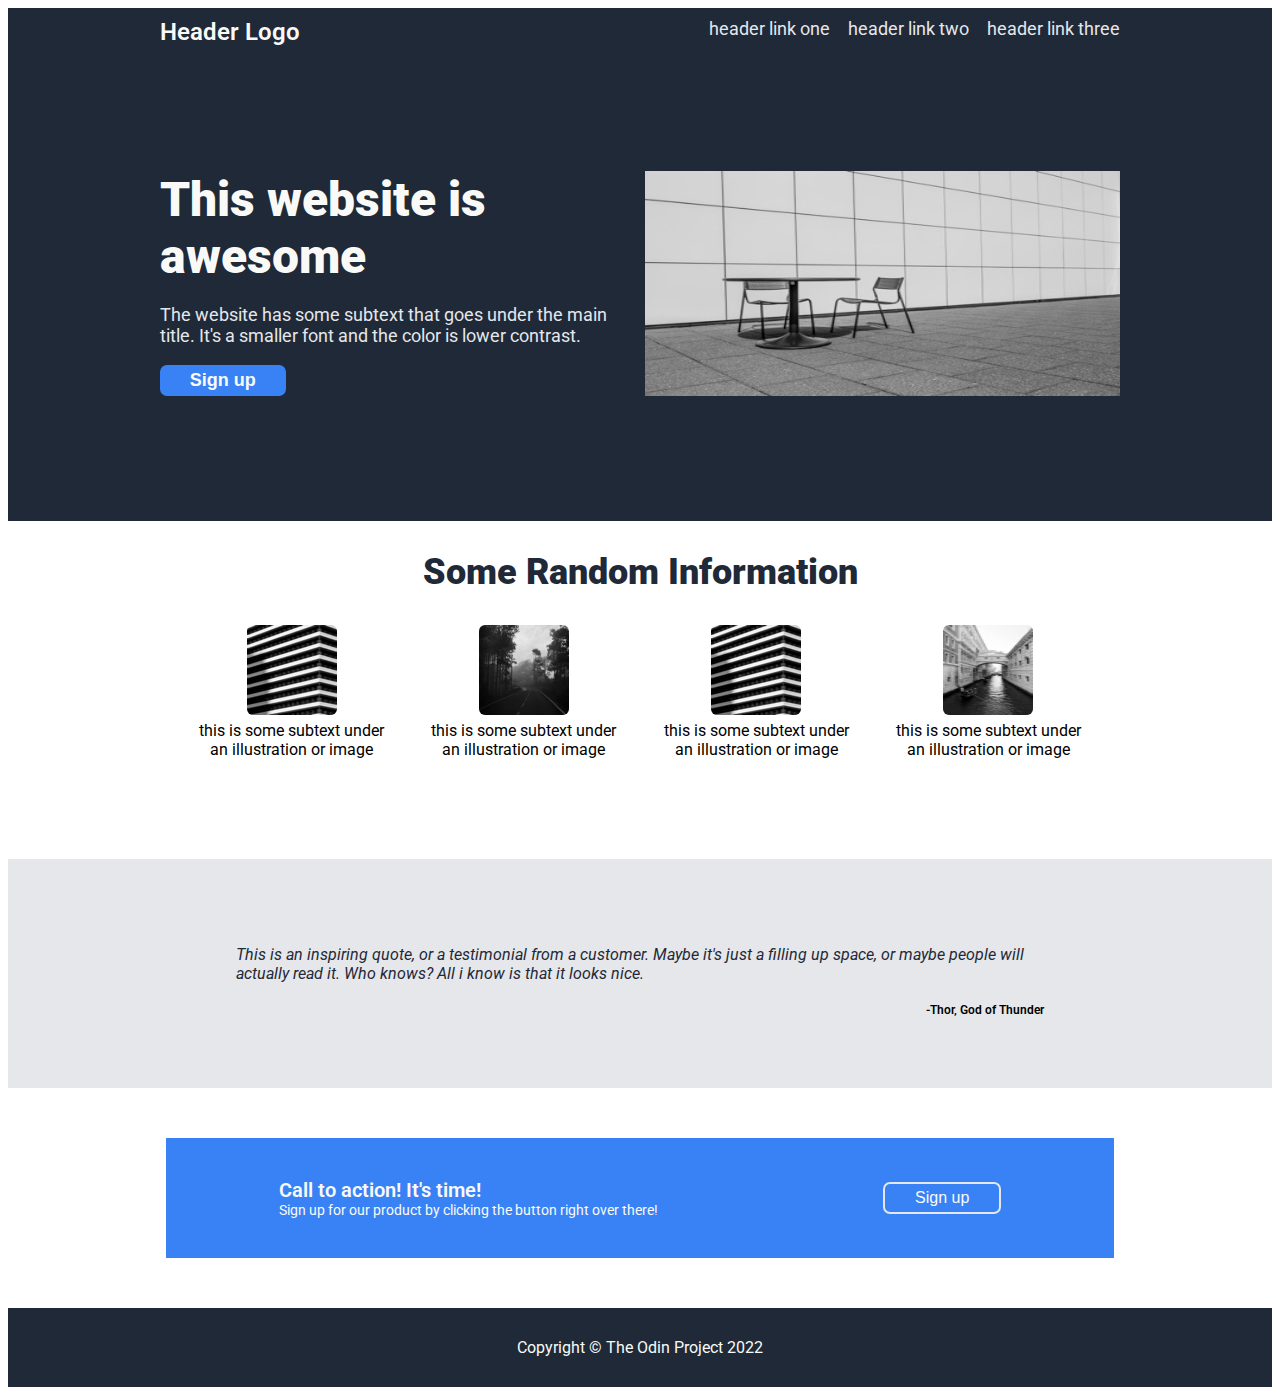
<file: Landing Page Project/index.html>
<!DOCTYPE html>
<html lang="en">

<head>
    <meta charset="UTF-8" />
    <meta name="author" content="Aykut Karayel" />
    <meta name="viewport" content="width=device-width, initial-scale=1.0">
    <title>Landing Page</title>
    <link rel="stylesheet" href="style.css">
</head>

<body>
    <div class="header">
        <div class="links">
            <div class="logo">
                Header Logo
            </div>
            <nav>
                <ul>
                    <li><a href="#">header link one</a></li>
                    <li><a href="#">header link two</a></li>
                    <li><a href="#">header link three</a></li>
                </ul>
            </nav>
        </div>
        <div class="header-content">
            <div class="header-text">
                <div class="main-text">
                    This website is awesome
                </div>
                <div class="sub-text">
                    The website has some subtext that goes under the main title. It's a smaller font and the color is
                    lower
                    contrast.
                </div>
                <div class="button1">
                    <button>
                        Sign up
                    </button>
                </div>
            </div>
            <div class="header-image">
                <img src="/Landing Page Project/images/gratisography-empty-seats-free-stock-photo.jpg" alt="Free Seats"
                    width="475" height="225">
            </div>
        </div>
    </div>
    <div class="information">
        <div class="info-header">
            Some Random Information
        </div>
        <div class="images">
            <div class="image">
                <figure>
                    <img src="/Landing Page Project/images/pexels-andrÃ©s-ramÃ­rez-13172859.jpg" alt="Andraos"
                        width="90" height="90">
                </figure>
                <p>
                    this is some subtext under an illustration or image
                </p>
            </div>
            <div class="image">
                <figure>
                    <img src="/Landing Page Project/images/empty road.jpg" alt="Empty Road" width="90" height="90">
                </figure>
                <p>
                    this is some subtext under an illustration or image
                </p>
            </div>
            <div class="image">
                <figure>
                    <img src="/Landing Page Project/images/pexels-andrÃ©s-ramÃ­rez-13172859.jpg" alt="Damian" width="90"
                        height="90">
                </figure>
                <p>
                    this is some subtext under an illustration or image
                </p>
            </div>
            <div class="image">
                <figure>
                    <img src="/Landing Page Project/images/pexels-dominika-mazur-10487725.jpg" alt="Dominika" width="90"
                        height="90">
                </figure>
                <p>
                    this is some subtext under an illustration or image
                </p>
            </div>
        </div>
    </div>
    <div class="quote">
        <blockquote>
            <p>
                This is an inspiring quote, or a testimonial from a customer. Maybe it's just a filling up space, or
                maybe
                people will actually read it. Who knows? All i know is that it looks nice.
            </p>
            <div class="citer">
                <cite>-Thor, God of Thunder</cite>
            </div>
        </blockquote>
    </div>
    <div class="sign-up">
        <div class="sign-up-text">
            <div class="sign-up-maintext">
                Call to action! It's time!
            </div>
            <div class="sign-up-subtext">
                Sign up for our product by clicking the button right over there!
            </div>
        </div>
        <div class="button2">
            <button>
                Sign up
            </button>
        </div>
    </div>
    <div class="footer">
        <div>
            Copyright &copy; The Odin Project 2022
        </div>
    </div>
</body>

</html>
</file>
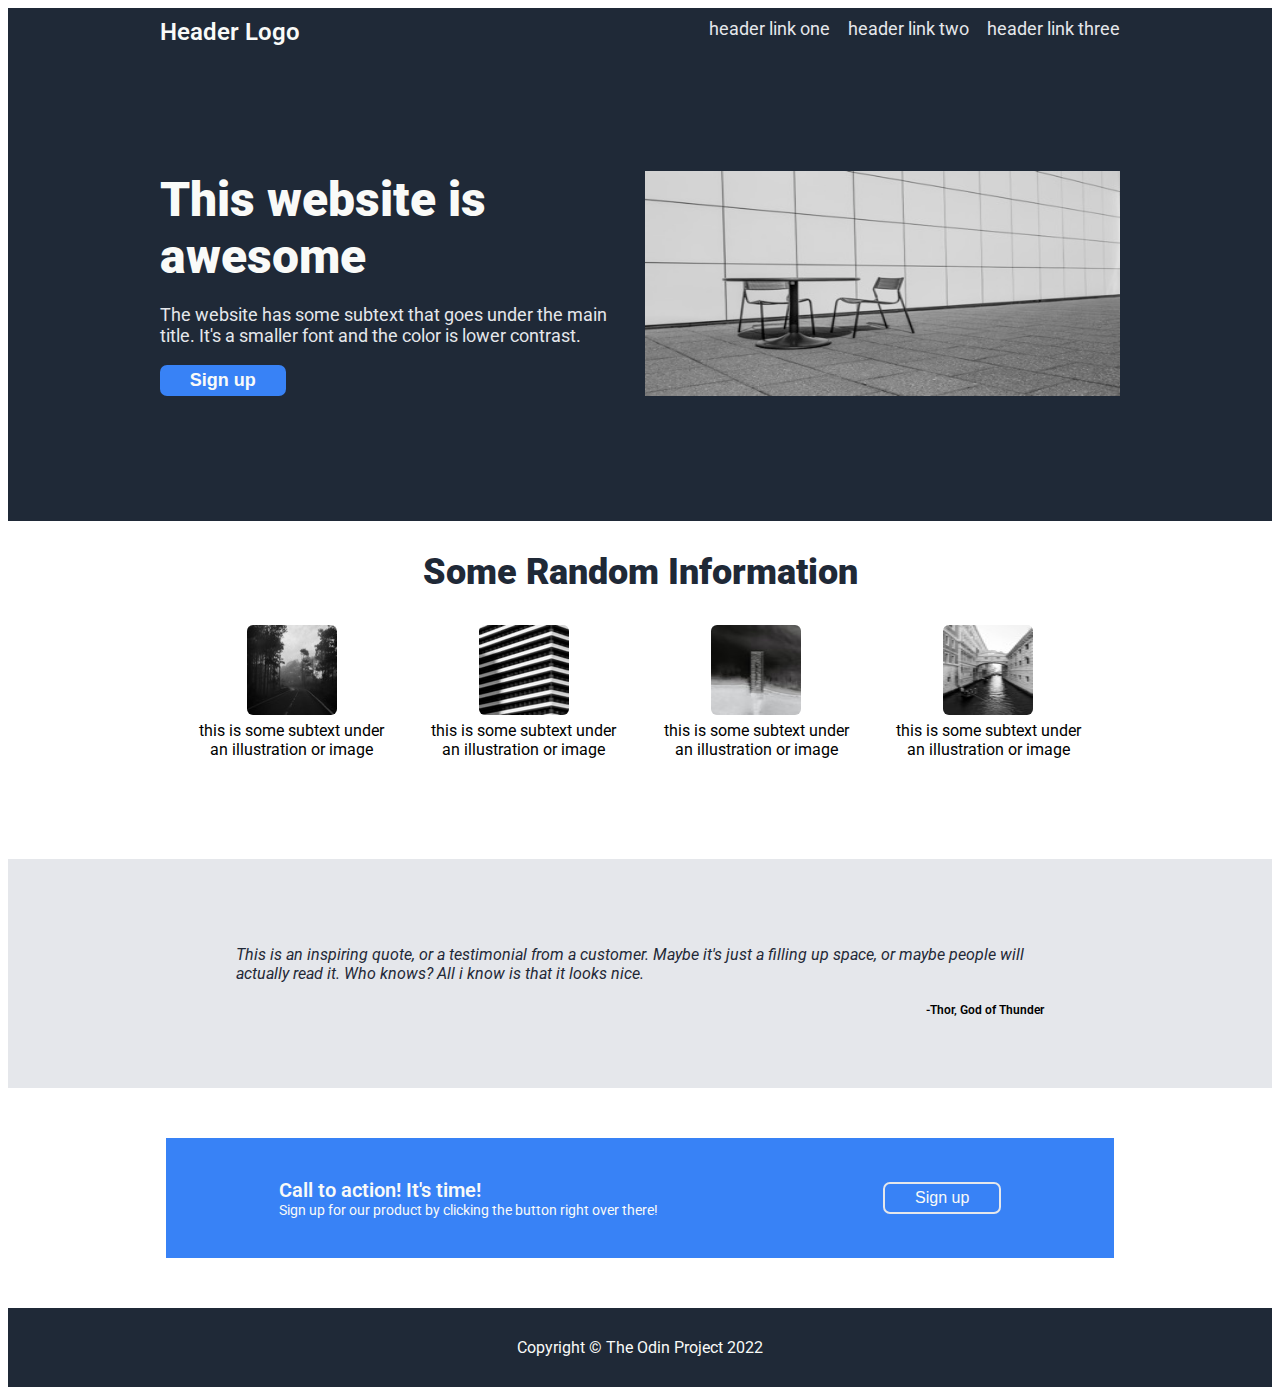
<file: LandingPageProject/index.html>
<!DOCTYPE html>
<html lang="en">

<head>
    <meta charset="UTF-8" />
    <meta name="author" content="Aykut Karayel" />
    <meta name="viewport" content="width=device-width, initial-scale=1.0">
    <title>Landing Page</title>
    <link rel="stylesheet" href="style.css">
</head>

<body>
    <div class="header">
        <div class="links">
            <div class="logo">
                Header Logo
            </div>
            <nav>
                <ul>
                    <li><a href="#">header link one</a></li>
                    <li><a href="#">header link two</a></li>
                    <li><a href="#">header link three</a></li>
                </ul>
            </nav>
        </div>
        <div class="header-content">
            <div class="header-text">
                <div class="main-text">
                    This website is awesome
                </div>
                <div class="sub-text">
                    The website has some subtext that goes under the main title. It's a smaller font and the color is
                    lower
                    contrast.
                </div>
                <div class="button1">
                    <button>
                        Sign up
                    </button>
                </div>
            </div>
            <div class="header-image">
                <img src="/LandingPageProject/images/empty-seats.jpg" alt="Free Seats" width="475" height="225">
            </div>
        </div>
    </div>
    <div class="information">
        <div class="info-header">
            Some Random Information
        </div>
        <div class="images">
            <div class="image">
                <figure>
                    <img src="/LandingPageProject/images/empty-road.jpg" alt="Andraos" width="90" height="90">
                </figure>
                <p>
                    this is some subtext under an illustration or image
                </p>
            </div>
            <div class="image">
                <figure>
                    <img src="/LandingPageProject/images/empty-building.jpg" alt="Empty Road" width="90" height="90">
                </figure>
                <p>
                    this is some subtext under an illustration or image
                </p>
            </div>
            <div class="image">
                <figure>
                    <img src="/LandingPageProject/images/empty-forest.jpg" alt="Damian" width="90" height="90">
                </figure>
                <p>
                    this is some subtext under an illustration or image
                </p>
            </div>
            <div class="image">
                <figure>
                    <img src="/LandingPageProject/images/emptry-canal.jpg" alt="Dominika" width="90" height="90">
                </figure>
                <p>
                    this is some subtext under an illustration or image
                </p>
            </div>
        </div>
    </div>
    <div class="quote">
        <blockquote>
            <p>
                This is an inspiring quote, or a testimonial from a customer. Maybe it's just a filling up space, or
                maybe
                people will actually read it. Who knows? All i know is that it looks nice.
            </p>
            <div class="citer">
                <cite>-Thor, God of Thunder</cite>
            </div>
        </blockquote>
    </div>
    <div class="sign-up">
        <div class="sign-up-text">
            <div class="sign-up-maintext">
                Call to action! It's time!
            </div>
            <div class="sign-up-subtext">
                Sign up for our product by clicking the button right over there!
            </div>
        </div>
        <div class="button2">
            <button>
                Sign up
            </button>
        </div>
    </div>
    <div class="footer">
        <div>
            Copyright &copy; The Odin Project 2022
        </div>
    </div>
</body>

</html>
</file>
<file: Landing Page Project/style.css>
@import url('https://fonts.googleapis.com/css2?family=Roboto:wght@400;700&display=swap');

body {
    font-family: Roboto, sans-serif;
    min-height: 100vh;
    display: flex;
    flex-direction: column;
}

ul {
    margin: 0;
    padding: 0;
    list-style: none;
    display: flex;
    flex-direction: row;
    gap: 18px
}

nav {
    flex-shrink: 0;
}

a {
    text-decoration: none;
    color: #e5e7eb;
    font-size: 18px;
}

.button1 button {
    background-color: #3882f6;
    color: #f9faf8;
    border: none;
    padding: 5px 30px 5px;
    border-radius: 7px;
    font-size: 18px;
    font-weight: 600;
}

.header {
    display: flex;
    flex-direction: column;
    background-color: #1f2937;
    padding-left: 12%;
    padding-right: 12%;
    padding-top: 10px;
}

.logo {
    flex-shrink: 0;
    font-size: 24px;
    font-weight: 600;
    color: #f9faf8;
}

.links {
    display: flex;
    justify-content: space-between;
    margin-bottom: 125px;
}

.header-content {
    display: flex;
    justify-content: space-between;
    margin-bottom: 125px;
}

.header-image {
    display: flex;
    justify-content: center;
}

.main-text {
    font-size: 48px;
    font-weight: 900;
    color: #f9faf8;
}

.sub-text {
    font-size: 18px;
    color: #e5e7eb;
}

.header-text {
    display: flex;
    flex-direction: column;
    justify-content: space-between;
    gap: 8px;
    max-width: 500px;
    min-width: 350px;
}

.information {
    display: flex;
    flex-direction: column;
    align-items: center;
    padding-top: 30px;
    gap: 30px;
    text-align: center;
    margin-bottom: 100px;
}

.info-header {
    font-size: 36px;
    font-weight: 900;
    color: #1f2937;
}

.images {
    display: flex;
    flex-direction: row;
    max-width: 70%;
    gap: 5%;
}

.image {
    display: flex;
    flex-direction: column;
    align-items: center;
}

figure {
    margin-top: 2px;
    margin-bottom: 2px;
}

.information img {
    border-radius: 6px;
}

.quote {
    background-color: #e5e7eb;
    padding: 70px 18% 70px;
}

blockquote {
    padding: 0;
    margin: 0;
}

.quote p {
    font-style: italic;
    color: #1f2937;
}

cite {
    font-style: normal;
    font-weight: 600;
    font-size: 12px;
}

.citer {
    text-align: right;
}

.sign-up {
    background-color: #3882f6;
    width: 75%;
    height: 120px;
    align-self: center;
    display: flex;
    justify-content: space-around;
    align-items: center;
    margin-top: 50px;
    margin-bottom: 50px;
}

.sign-up-maintext {
    font-size: 20px;
    font-weight: 600;
    color: #f9faf8;
}

.sign-up-subtext {
    font-size: 14px;
    color: #f9faf8;
}

.button2 button {
    background-color: #3882f6;
    color: #f9faf8;
    border-color: #e5e7eb;
    padding: 5px 30px 5px;
    border-radius: 7px;
    font-size: 16px;
    border-style: solid;
}

.footer {
    background-color: #1f2937;
    color: #f9faf8;
    text-align: center;
    padding-top: 30px;
    padding-bottom: 30px;
}

.image p {
    margin: 0;
}
</file>
<file: LandingPageProject/style.css>
@import url('https://fonts.googleapis.com/css2?family=Roboto:wght@400;700&display=swap');

body {
    font-family: Roboto, sans-serif;
    min-height: 100vh;
    display: flex;
    flex-direction: column;
}

ul {
    margin: 0;
    padding: 0;
    list-style: none;
    display: flex;
    flex-direction: row;
    gap: 18px
}

nav {
    flex-shrink: 0;
}

a {
    text-decoration: none;
    color: #e5e7eb;
    font-size: 18px;
}

.button1 button {
    background-color: #3882f6;
    color: #f9faf8;
    border: none;
    padding: 5px 30px 5px;
    border-radius: 7px;
    font-size: 18px;
    font-weight: 600;
}

.header {
    display: flex;
    flex-direction: column;
    background-color: #1f2937;
    padding-left: 12%;
    padding-right: 12%;
    padding-top: 10px;
}

.logo {
    flex-shrink: 0;
    font-size: 24px;
    font-weight: 600;
    color: #f9faf8;
}

.links {
    display: flex;
    justify-content: space-between;
    margin-bottom: 125px;
}

.header-content {
    display: flex;
    justify-content: space-between;
    margin-bottom: 125px;
}

.header-image {
    display: flex;
    justify-content: center;
}

.main-text {
    font-size: 48px;
    font-weight: 900;
    color: #f9faf8;
}

.sub-text {
    font-size: 18px;
    color: #e5e7eb;
}

.header-text {
    display: flex;
    flex-direction: column;
    justify-content: space-between;
    gap: 8px;
    max-width: 500px;
    min-width: 350px;
}

.information {
    display: flex;
    flex-direction: column;
    align-items: center;
    padding-top: 30px;
    gap: 30px;
    text-align: center;
    margin-bottom: 100px;
}

.info-header {
    font-size: 36px;
    font-weight: 900;
    color: #1f2937;
}

.images {
    display: flex;
    flex-direction: row;
    max-width: 70%;
    gap: 5%;
}

.image {
    display: flex;
    flex-direction: column;
    align-items: center;
}

figure {
    margin-top: 2px;
    margin-bottom: 2px;
}

.information img {
    border-radius: 6px;
}

.quote {
    background-color: #e5e7eb;
    padding: 70px 18% 70px;
}

blockquote {
    padding: 0;
    margin: 0;
}

.quote p {
    font-style: italic;
    color: #1f2937;
}

cite {
    font-style: normal;
    font-weight: 600;
    font-size: 12px;
}

.citer {
    text-align: right;
}

.sign-up {
    background-color: #3882f6;
    width: 75%;
    height: 120px;
    align-self: center;
    display: flex;
    justify-content: space-around;
    align-items: center;
    margin-top: 50px;
    margin-bottom: 50px;
}

.sign-up-maintext {
    font-size: 20px;
    font-weight: 600;
    color: #f9faf8;
}

.sign-up-subtext {
    font-size: 14px;
    color: #f9faf8;
}

.button2 button {
    background-color: #3882f6;
    color: #f9faf8;
    border-color: #e5e7eb;
    padding: 5px 30px 5px;
    border-radius: 7px;
    font-size: 16px;
    border-style: solid;
}

.footer {
    background-color: #1f2937;
    color: #f9faf8;
    text-align: center;
    padding-top: 30px;
    padding-bottom: 30px;
}

.image p {
    margin: 0;
}

img:hover {
    scale: calc(0.9);
    border-radius: 0px;
}

button:hover {
    scale: calc(1.1);
    transform: rotate(1turn);
    transition: all 1s ease-in-out;
}
</file>
